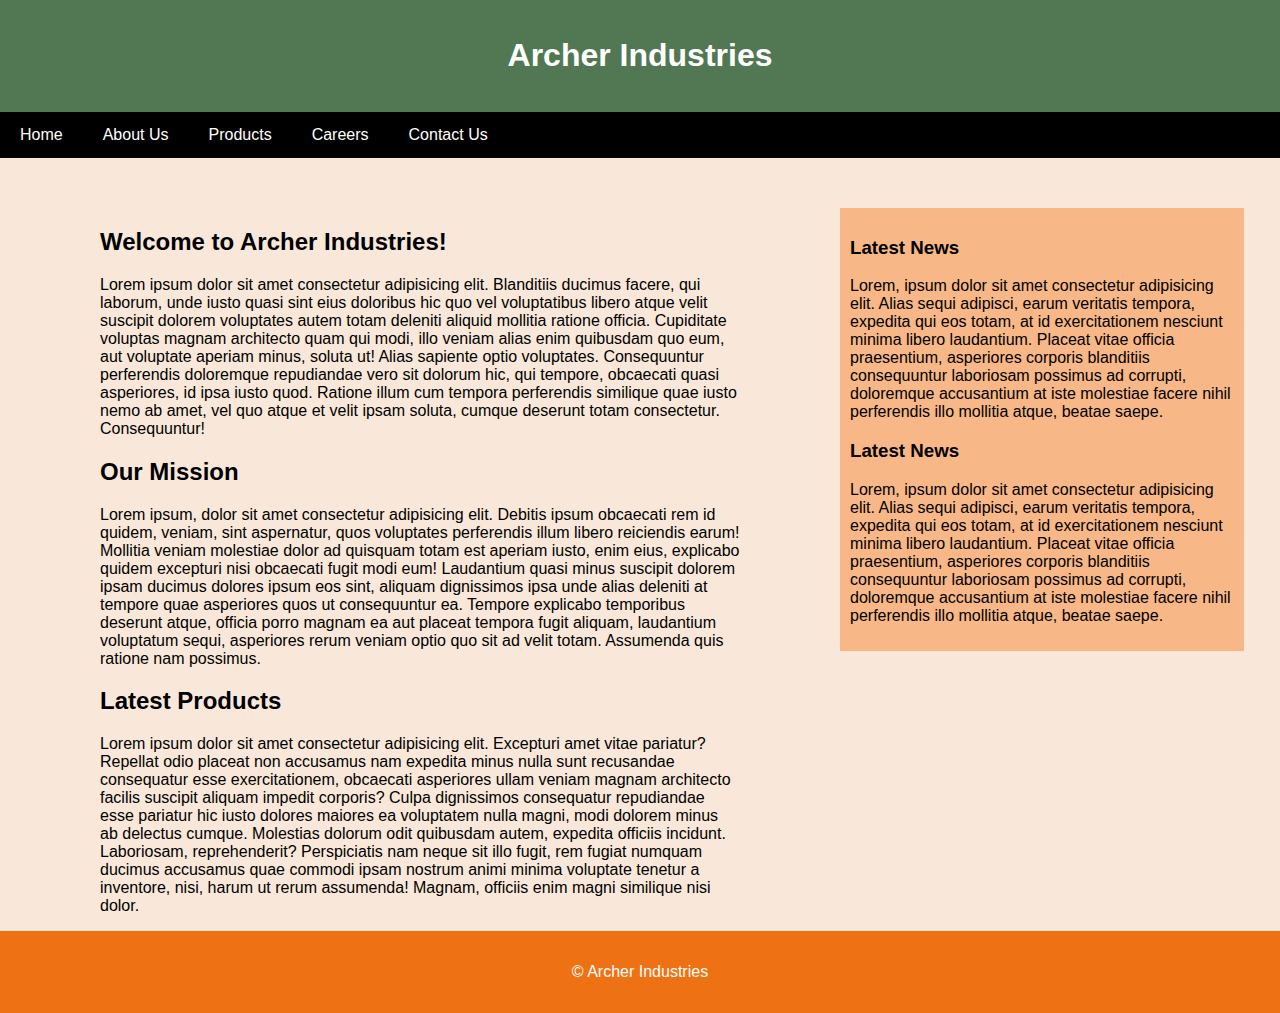
<file: assinment1/index.html>
<!DOCTYPE html>
<html lang="en">
<head>
    <meta charset="UTF-8">
    <meta name="viewport" content="width=device-width, initial-scale=1.0">
    <link rel="stylesheet" href="style.css">
    <title>Document</title>
</head>
<body>
     <!-- HEADER -->
     <header>
        <h1>Archer Industries</h1>
    </header>

    <!-- NAVIGATION -->
    <nav>
        <ul>
            <li><a href="index.html">Home</a></li>
            <li><a href="about.html">About Us</a></li>
            <li><a href="products.html">Products</a></li>
            <li><a href="careers.html">Careers</a></li>
            <li><a href="contact.html">Contact Us</a></li>
        </ul>
    </nav>

    <!-- BODY -->
    <!-- Main Content -->
    <main>

        <section>
            <div>
                <h2>Welcome to Archer Industries!</h2>
                <p>Lorem ipsum dolor sit amet consectetur adipisicing elit. Blanditiis ducimus facere, qui laborum, unde iusto quasi sint eius doloribus hic quo vel voluptatibus libero atque velit suscipit dolorem voluptates autem totam deleniti aliquid mollitia ratione officia. Cupiditate voluptas magnam architecto quam qui modi, illo veniam alias enim quibusdam quo eum, aut voluptate aperiam minus, soluta ut! Alias sapiente optio voluptates. Consequuntur perferendis doloremque repudiandae vero sit dolorum hic, qui tempore, obcaecati quasi asperiores, id ipsa iusto quod. Ratione illum cum tempora perferendis similique quae iusto nemo ab amet, vel quo atque et velit ipsam soluta, cumque deserunt totam consectetur. Consequuntur!</p>
            </div>

            <!-- Section 2 -->
            <div>
                <h2>Our Mission</h2>
                <p>Lorem ipsum, dolor sit amet consectetur adipisicing elit. Debitis ipsum obcaecati rem id quidem, veniam, sint aspernatur, quos voluptates perferendis illum libero reiciendis earum! Mollitia veniam molestiae dolor ad quisquam totam est aperiam iusto, enim eius, explicabo quidem excepturi nisi obcaecati fugit modi eum! Laudantium quasi minus suscipit dolorem ipsam ducimus dolores ipsum eos sint, aliquam dignissimos ipsa unde alias deleniti at tempore quae asperiores quos ut consequuntur ea. Tempore explicabo temporibus deserunt atque, officia porro magnam ea aut placeat tempora fugit aliquam, laudantium voluptatum sequi, asperiores rerum veniam optio quo sit ad velit totam. Assumenda quis ratione nam possimus.</p>
            </div>

            <!-- Section 3 -->
            <div>
                <h2>Latest Products</h2>
                <p>Lorem ipsum dolor sit amet consectetur adipisicing elit. Excepturi amet vitae pariatur? Repellat odio placeat non accusamus nam expedita minus nulla sunt recusandae consequatur esse exercitationem, obcaecati asperiores ullam veniam magnam architecto facilis suscipit aliquam impedit corporis? Culpa dignissimos consequatur repudiandae esse pariatur hic iusto dolores maiores ea voluptatem nulla magni, modi dolorem minus ab delectus cumque. Molestias dolorum odit quibusdam autem, expedita officiis incidunt. Laboriosam, reprehenderit? Perspiciatis nam neque sit illo fugit, rem fugiat numquam ducimus accusamus quae commodi ipsam nostrum animi minima voluptate tenetur a inventore, nisi, harum ut rerum assumenda! Magnam, officiis enim magni similique nisi dolor.</p>
            </div>
        </section>
        <aside>
            <div>
                <h3>Latest News</h3>
                <p>Lorem, ipsum dolor sit amet consectetur adipisicing elit. Alias sequi adipisci, earum veritatis tempora, expedita qui eos totam, at id exercitationem nesciunt minima libero laudantium. Placeat vitae officia praesentium, asperiores corporis blanditiis consequuntur laboriosam possimus ad corrupti, doloremque accusantium at iste molestiae facere nihil perferendis illo mollitia atque, beatae saepe.</p>
            </div>
            <div>
                <h3>Latest News</h3>
                <p>Lorem, ipsum dolor sit amet consectetur adipisicing elit. Alias sequi adipisci, earum veritatis tempora, expedita qui eos totam, at id exercitationem nesciunt minima libero laudantium. Placeat vitae officia praesentium, asperiores corporis blanditiis consequuntur laboriosam possimus ad corrupti, doloremque accusantium at iste molestiae facere nihil perferendis illo mollitia atque, beatae saepe.</p>
            </div>
        </aside>

    </main>
    <!-- Aside -->
    

    <!-- FOOTER -->
    <footer>
        <p>&copy; Archer Industries</p>
    </footer>

</body>
</html>
</file>
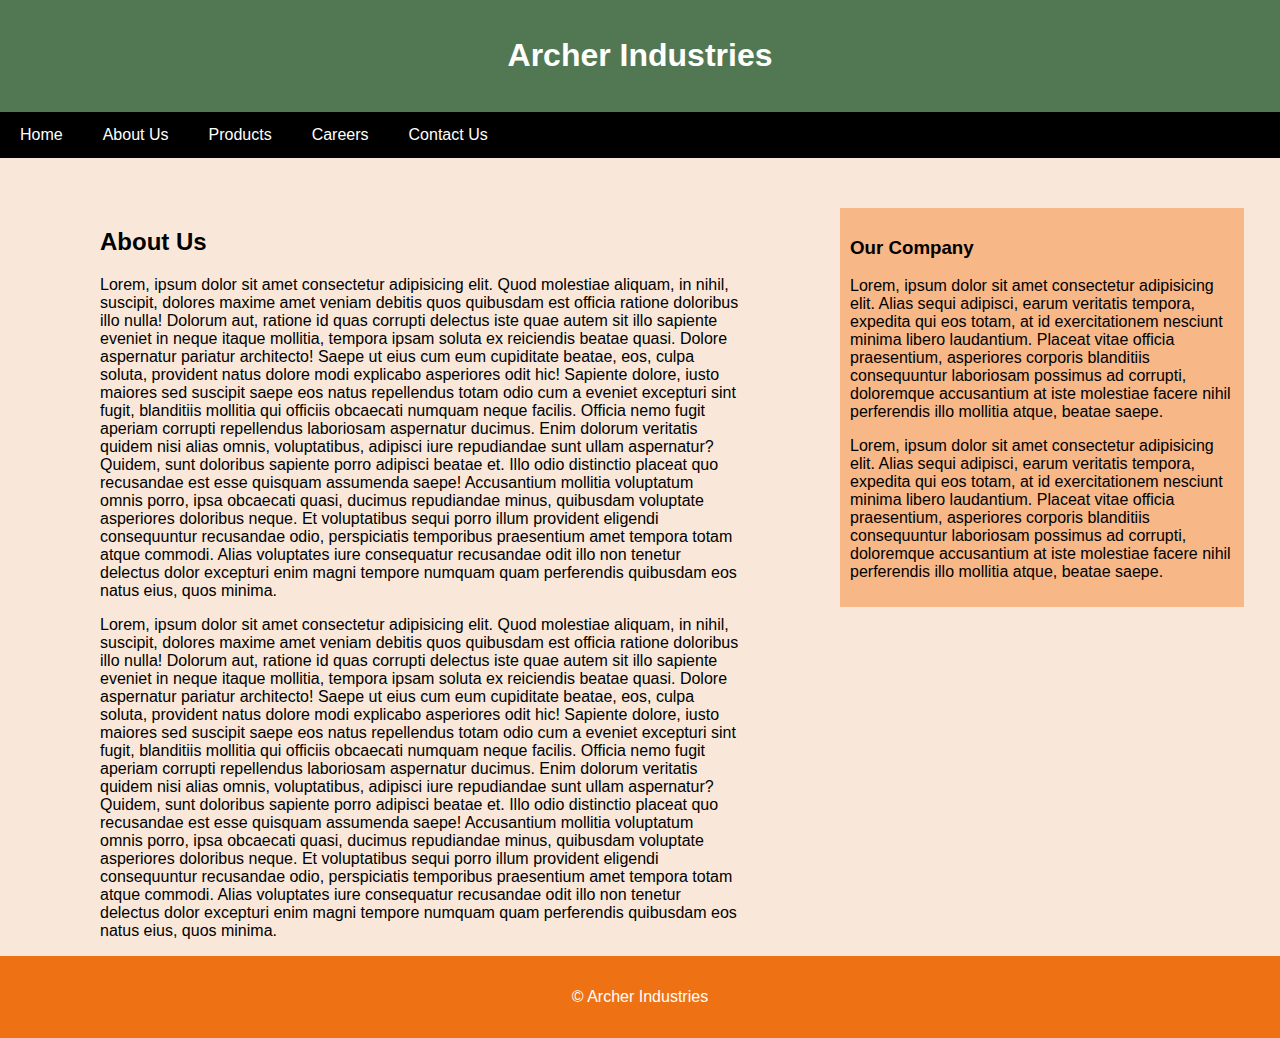
<file: assinment1/about.html>
<!DOCTYPE html>
<html lang="en">
<head>
    <meta charset="UTF-8">
    <meta name="viewport" content="width=device-width, initial-scale=1.0">
    <link rel="stylesheet" href="style.css">
    <title>Document</title>
</head>
<body>
     <!-- HEADER -->
     <header>
        <h1>Archer Industries</h1>
    </header>

    <!-- NAVIGATION -->
    <nav>
        <ul>
            <li><a href="index.html">Home</a></li>
            <li><a href="about.html">About Us</a></li>
            <li><a href="products.html">Products</a></li>
            <li><a href="careers.html">Careers</a></li>
            <li><a href="contact.html">Contact Us</a></li>
        </ul>
    </nav>

    <!-- BODY -->
    <!-- Main Content -->
    <main>

        <section>
            <div>
                <h2>About Us</h2>
                <p>Lorem, ipsum dolor sit amet consectetur adipisicing elit. Quod molestiae aliquam, in nihil, suscipit, dolores maxime amet veniam debitis quos quibusdam est officia ratione doloribus illo nulla! Dolorum aut, ratione id quas corrupti delectus iste quae autem sit illo sapiente eveniet in neque itaque mollitia, tempora ipsam soluta ex reiciendis beatae quasi. Dolore aspernatur pariatur architecto! Saepe ut eius cum eum cupiditate beatae, eos, culpa soluta, provident natus dolore modi explicabo asperiores odit hic! Sapiente dolore, iusto maiores sed suscipit saepe eos natus repellendus totam odio cum a eveniet excepturi sint fugit, blanditiis mollitia qui officiis obcaecati numquam neque facilis. Officia nemo fugit aperiam corrupti repellendus laboriosam aspernatur ducimus. Enim dolorum veritatis quidem nisi alias omnis, voluptatibus, adipisci iure repudiandae sunt ullam aspernatur? Quidem, sunt doloribus sapiente porro adipisci beatae et. Illo odio distinctio placeat quo recusandae est esse quisquam assumenda saepe! Accusantium mollitia voluptatum omnis porro, ipsa obcaecati quasi, ducimus repudiandae minus, quibusdam voluptate asperiores doloribus neque. Et voluptatibus sequi porro illum provident eligendi consequuntur recusandae odio, perspiciatis temporibus praesentium amet tempora totam atque commodi. Alias voluptates iure consequatur recusandae odit illo non tenetur delectus dolor excepturi enim magni tempore numquam quam perferendis quibusdam eos natus eius, quos minima.</p>
                <p>Lorem, ipsum dolor sit amet consectetur adipisicing elit. Quod molestiae aliquam, in nihil, suscipit, dolores maxime amet veniam debitis quos quibusdam est officia ratione doloribus illo nulla! Dolorum aut, ratione id quas corrupti delectus iste quae autem sit illo sapiente eveniet in neque itaque mollitia, tempora ipsam soluta ex reiciendis beatae quasi. Dolore aspernatur pariatur architecto! Saepe ut eius cum eum cupiditate beatae, eos, culpa soluta, provident natus dolore modi explicabo asperiores odit hic! Sapiente dolore, iusto maiores sed suscipit saepe eos natus repellendus totam odio cum a eveniet excepturi sint fugit, blanditiis mollitia qui officiis obcaecati numquam neque facilis. Officia nemo fugit aperiam corrupti repellendus laboriosam aspernatur ducimus. Enim dolorum veritatis quidem nisi alias omnis, voluptatibus, adipisci iure repudiandae sunt ullam aspernatur? Quidem, sunt doloribus sapiente porro adipisci beatae et. Illo odio distinctio placeat quo recusandae est esse quisquam assumenda saepe! Accusantium mollitia voluptatum omnis porro, ipsa obcaecati quasi, ducimus repudiandae minus, quibusdam voluptate asperiores doloribus neque. Et voluptatibus sequi porro illum provident eligendi consequuntur recusandae odio, perspiciatis temporibus praesentium amet tempora totam atque commodi. Alias voluptates iure consequatur recusandae odit illo non tenetur delectus dolor excepturi enim magni tempore numquam quam perferendis quibusdam eos natus eius, quos minima.</p>

            </div>
        </section>
        <aside>
            <div>
                <h3>Our Company</h3>
                <p>Lorem, ipsum dolor sit amet consectetur adipisicing elit. Alias sequi adipisci, earum veritatis tempora, expedita qui eos totam, at id exercitationem nesciunt minima libero laudantium. Placeat vitae officia praesentium, asperiores corporis blanditiis consequuntur laboriosam possimus ad corrupti, doloremque accusantium at iste molestiae facere nihil perferendis illo mollitia atque, beatae saepe.</p>
                <p>Lorem, ipsum dolor sit amet consectetur adipisicing elit. Alias sequi adipisci, earum veritatis tempora, expedita qui eos totam, at id exercitationem nesciunt minima libero laudantium. Placeat vitae officia praesentium, asperiores corporis blanditiis consequuntur laboriosam possimus ad corrupti, doloremque accusantium at iste molestiae facere nihil perferendis illo mollitia atque, beatae saepe.</p>

            </div>
            
        </aside>
        

    </main>
    <!-- Aside -->   

    <!-- FOOTER -->
    <footer>
        <p>&copy; Archer Industries</p>
    </footer>

</body>
</html>
</file>
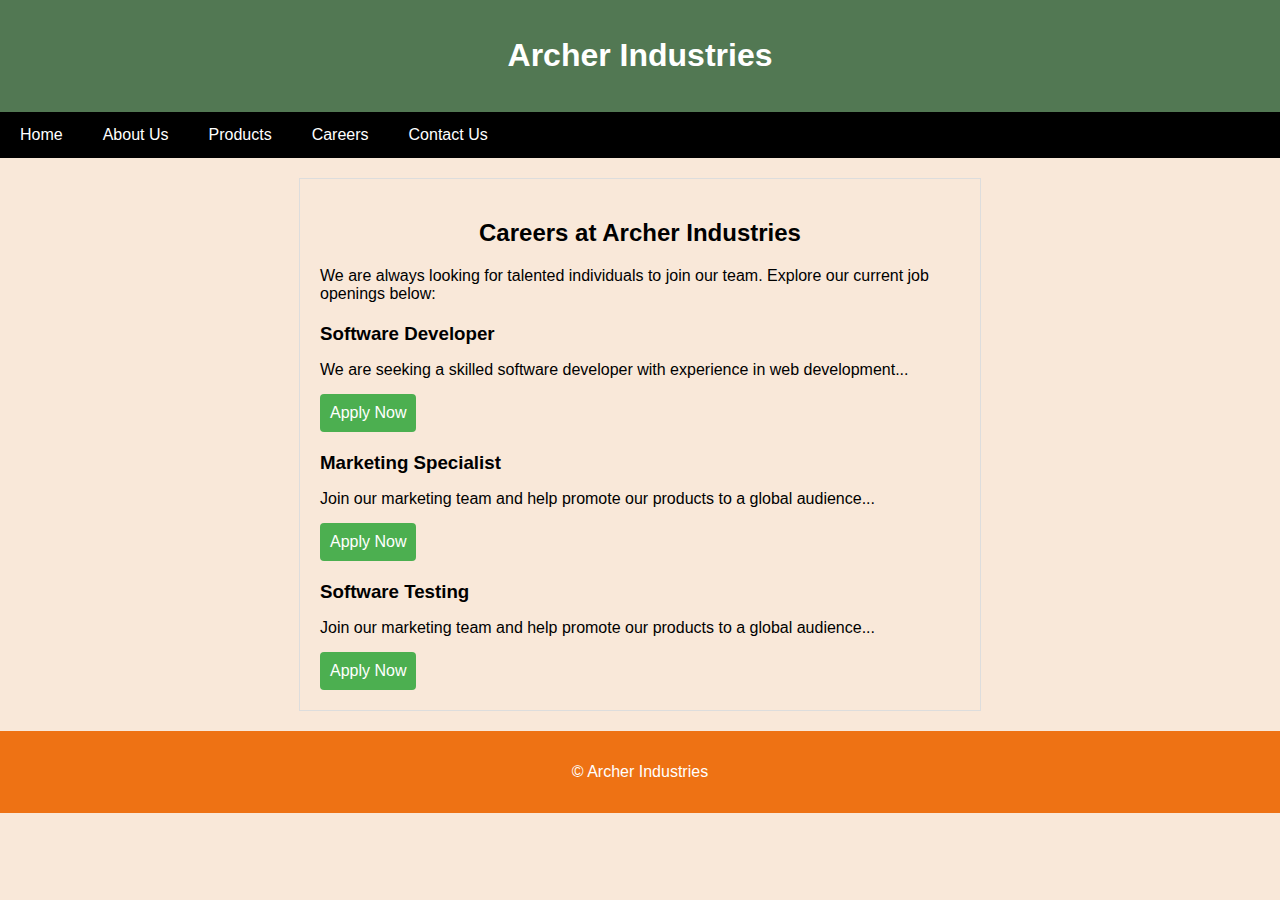
<file: assinment1/careers.html>
<!DOCTYPE html>
<html lang="en">
<head>
    <meta charset="UTF-8">
    <meta name="viewport" content="width=device-width, initial-scale=1.0">
    <link rel="stylesheet" href="style.css">
    <title>Document</title>
</head>
<body>
     <!-- HEADER -->
     <header>
        <h1>Archer Industries</h1>
    </header>

    <!-- NAVIGATION -->
    <nav>
        <ul>
            <li><a href="index.html">Home</a></li>
            <li><a href="about.html">About Us</a></li>
            <li><a href="products.html">Products</a></li>
            <li><a href="careers.html">Careers</a></li>
            <li><a href="contact.html">Contact Us</a></li>
        </ul>
    </nav>

    <!-- BODY -->
    <!-- Main Content -->
    <main>

        <section class="careers-section">
            <h2>Careers at Archer Industries</h2>
            <p>We are always looking for talented individuals to join our team. Explore our current job openings below:</p>

            <div class="job-opening">
                <h3>Software Developer</h3>
                <p>We are seeking a skilled software developer with experience in web development...</p>
                <a href="#">Apply Now</a>
            </div>

            <div class="job-opening">
                <h3>Marketing Specialist</h3>
                <p>Join our marketing team and help promote our products to a global audience...</p>
                <a href="#">Apply Now</a>
            </div> 
            <div class="job-opening">
                <h3>Software Testing</h3>
                <p>Join our marketing team and help promote our products to a global audience...</p>
                <a href="#">Apply Now</a>
            </div>     
        </section>    

    </main>
    <!-- Aside -->
    

    <!-- FOOTER -->
    <footer>
        <p>&copy; Archer Industries</p>
    </footer>

</body>
</html>
</file>
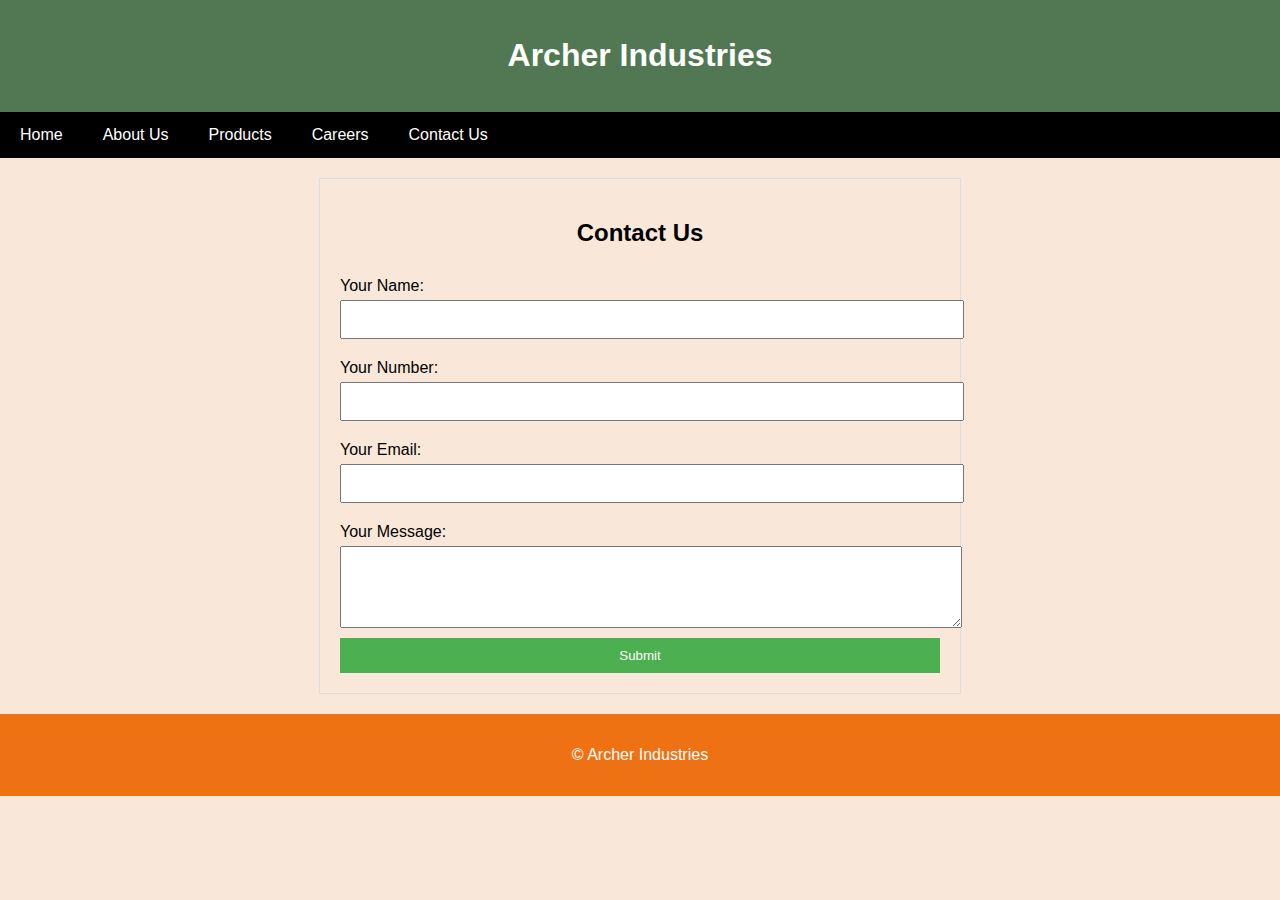
<file: assinment1/contact.html>
<!DOCTYPE html>
<html lang="en">
<head>
    <meta charset="UTF-8">
    <meta name="viewport" content="width=device-width, initial-scale=1.0">
    <link rel="stylesheet" href="style.css">
    <title>Document</title>
</head>
<body>
     <!-- HEADER -->
     <header>
        <h1>Archer Industries</h1>
    </header>

    <!-- NAVIGATION -->
    <nav>
        <ul>
            <li><a href="index.html">Home</a></li>
            <li><a href="about.html">About Us</a></li>
            <li><a href="products.html">Products</a></li>
            <li><a href="careers.html">Careers</a></li>
            <li><a href="contact.html">Contact Us</a></li>
        </ul>
    </nav>

    <!-- BODY -->
    <!-- Main Content -->
    <main>

        <section class="contact-section">
            <h2>Contact Us</h2>
            <form action="#" method="post">
                <label for="name">Your Name:</label>
                <input type="text" id="name" name="name" required>

                <label for="name">Your Number:</label>
                <input type="text" id="number" name="No" required>

                <label for="email">Your Email:</label>
                <input type="email" id="email" name="email" required>

                <label for="message">Your Message:</label>
                <textarea id="message" name="message" rows="4" required></textarea>

                <button type="submit">Submit</button>
            </form>
        </section>
        
        

    </main>
    <!-- Aside -->
    

    <!-- FOOTER -->
    <footer>
        <p>&copy; Archer Industries</p>
    </footer>

</body>
</html>
</file>
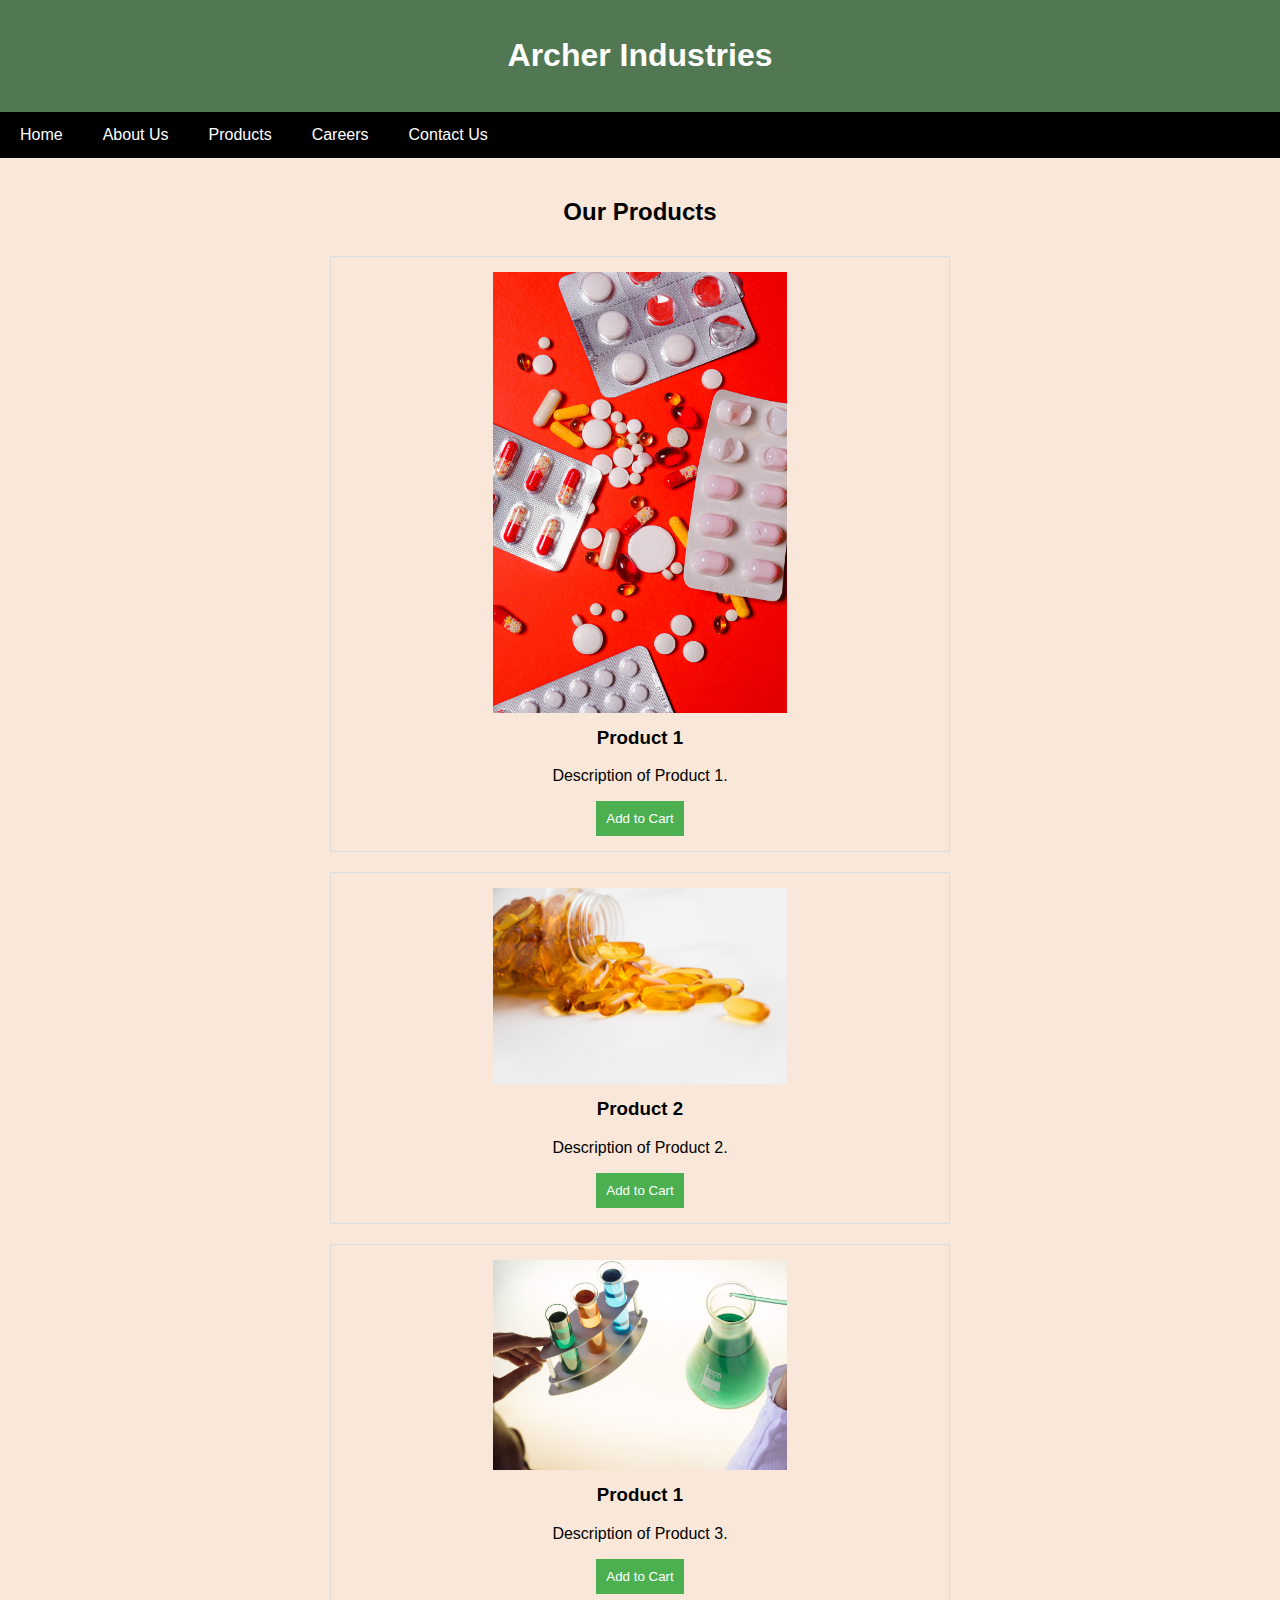
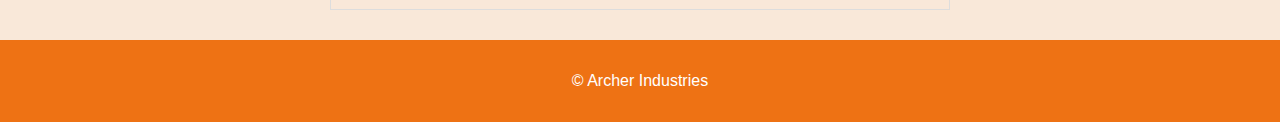
<file: assinment1/products.html>
<!DOCTYPE html>
<html lang="en">
<head>
    <meta charset="UTF-8">
    <meta name="viewport" content="width=device-width, initial-scale=1.0">
    <link rel="stylesheet" href="style.css">
    <title>Document</title>
</head>
<body>
     <!-- HEADER -->
     <header>
        <h1>Archer Industries</h1>
    </header>

    <!-- NAVIGATION -->
    <nav>
        <ul>
            <li><a href="index.html">Home</a></li>
            <li><a href="about.html">About Us</a></li>
            <li><a href="products.html">Products</a></li>
            <li><a href="careers.html">Careers</a></li>
            <li><a href="contact.html">Contact Us</a></li>
        </ul>
    </nav>

   
    <main>

        <!-- Products Section -->
        <section class="products-section">
            <h2>Our Products</h2>

            <div class="product">
                <img src="product1.jpg" alt="Product 1">
                <h3>Product 1</h3>
                <p>Description of Product 1.</p>
                <button>Add to Cart</button>
            </div>

            <div class="product">
                <img src="product2.jpg" alt="Product 2">
                <h3>Product 2</h3>
                <p>Description of Product 2.</p>
                <button>Add to Cart</button>
            </div>

            <div class="product">
                <img src="product3.jpg" alt="Product 3">
                <h3>Product 1</h3>
                <p>Description of Product 3.</p>
                <button>Add to Cart</button>
            </div>
            <!-- Add more products as needed -->

        </section>

    </main>

    

    <!-- FOOTER -->
    <footer>
        <p>&copy; Archer Industries</p>
    </footer>

</body>
</html>
</file>
<file: assinment1/style.css>
/* style.css */

body {
    font-family: Arial, sans-serif;
    margin: 0;
    padding: 0;
    background-color: #F9E8D9;
}

header {
    background-color: #527853;
    color: #fff;
    text-align: center;
    padding: 1em 0;
}

nav {
    width: 100%;
    background-color: #000000;
    overflow: auto;
}

    nav ul {
        
        margin: 0;
        padding: 0;
        list-style: none;
    }

    nav ul li {
        float: left ;
        
    }

nav a {
    display: block;
    padding: 14px 20px;
    color: #fff;
    text-decoration: none;
    text-align: center;
}

nav a:hover {
    background-color: #F7B787;
    color: #000000;
}

main {
    display: flex;
    align-items: flex-start;
    
}

section {
    flex-direction: column; 
    width: 50%;
    margin-top: 50px;
    margin-left: 100px;
    justify-content: center;

}

aside {
    flex-direction: column; 
    width: 30%;
    margin-top: 50px;
    background-color: #F7B787;
    padding: 10px;
    margin-left: 100px;
    justify-content: center;
}



.products-section {
    max-width: 800px;
    margin: 20px auto;
    text-align: center;
    display: flex;
}

.product {
    border: 1px solid #ddd;
    padding: 15px;
    margin: 10px;
    text-align: center;
}

.product img {
    max-width: 50%;
    max-height: 40%;
}

.product h3 {
    margin-top: 10px;
}

.product button {
    background-color: #4CAF50;
    color: white;
    padding: 10px;
    border: none;
    cursor: pointer;
}

.product button:hover {
    background-color: #45a049;
}



.contact-section {
    max-width: 600px;
    margin: 20px auto;
    padding: 20px;
    border: 1px solid #ddd;
}

.contact-section h2 {
    text-align: center;
}

.contact-section form {
    display: flex;
    flex-direction: column;
}

.contact-section label {
    margin-top: 10px;
}

.contact-section input,
.contact-section textarea {
    width: 100%;
    padding: 10px;
    margin-top: 5px;
    margin-bottom: 10px;
}

.contact-section button {

    background-color: #4CAF50;
    color: white;
    padding: 10px;
    border: none;
    cursor: pointer;
}

.contact-section button:hover {
    background-color: #45a049;
}

.careers-section {
    max-width: 800px;
    margin: 20px auto;
    padding: 20px;
    border: 1px solid #ddd;
}

.careers-section h2 {
    text-align: center;
}

.job-opening {
    margin-top: 20px;
}

.job-opening h3 {
    margin-bottom: 10px;
}

.job-opening p {
    margin-bottom: 15px;
}

.job-opening a {
    background-color: #4CAF50;
    color: white;
    padding: 10px;
    text-decoration: none;
    display: inline-block;
    border-radius: 4px;
}

.job-opening a:hover {
    background-color: #45a049;
}

footer {
    background-color: #EE7214;
    color: #fff;
    text-align: center;
    padding: 1em 0;
    bottom: 0;
    width: 100%;
}
</file>
